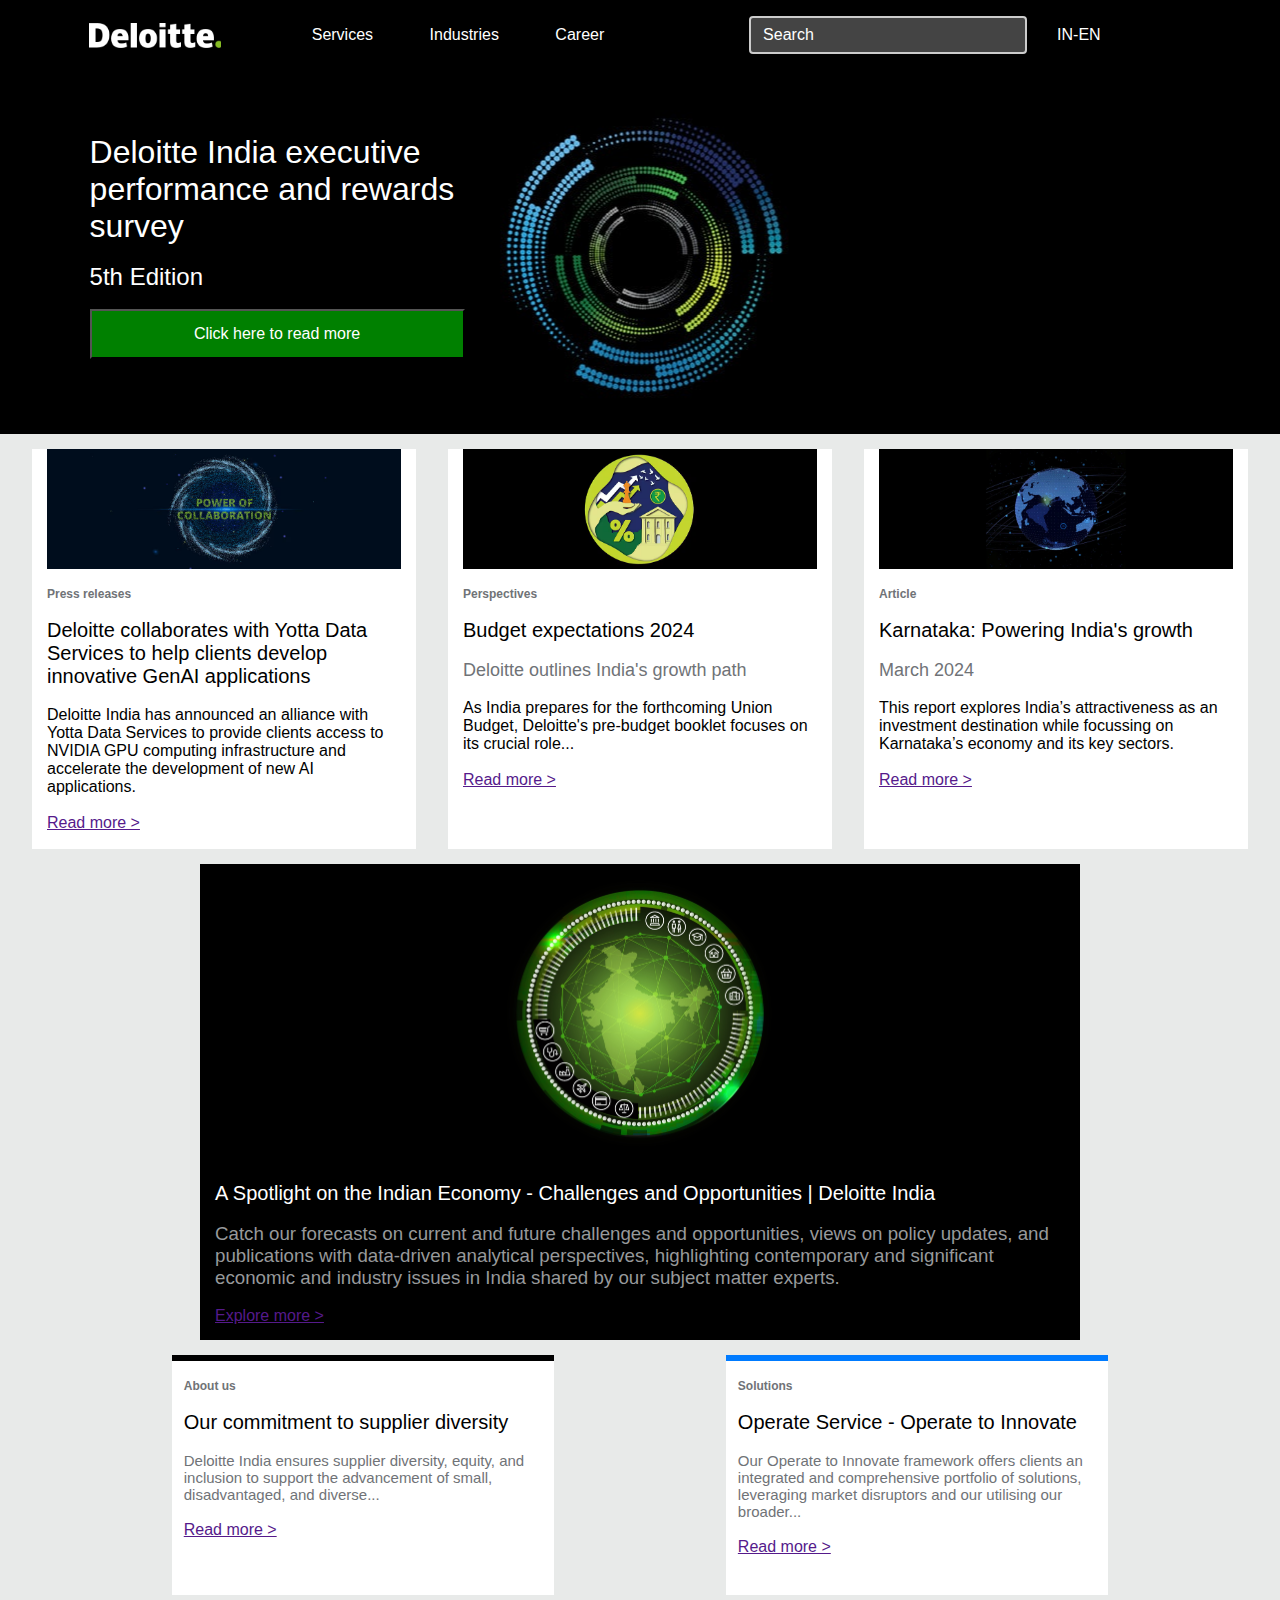
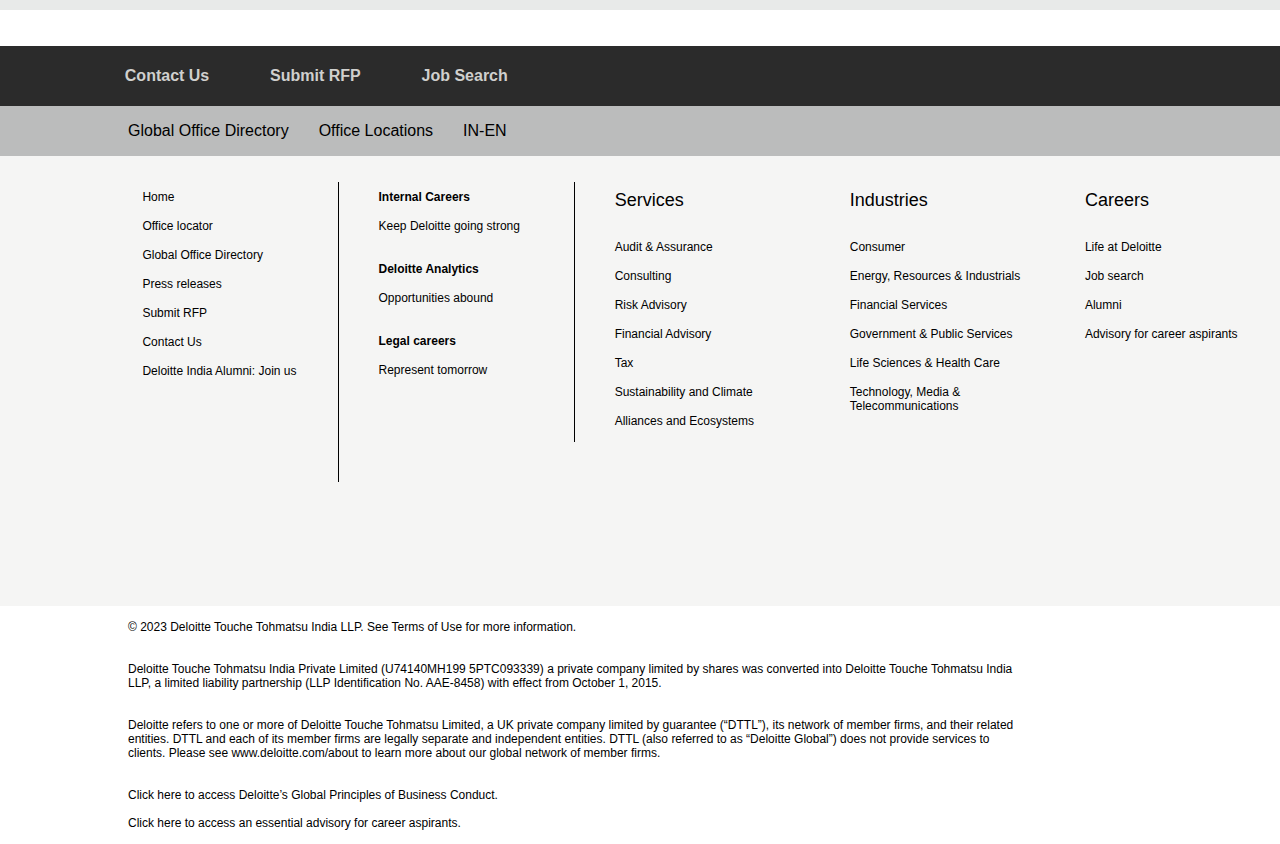
<file: Company Profile/index.html>
<!DOCTYPE html>
<html lang="en">
<head>
    <meta charset="UTF-8">
    <meta name="viewport" content="width=device-width, initial-scale=1.0">
    <title>Deloitte</title>
    <link rel="stylesheet" href="https://cdnjs.cloudflare.com/ajax/libs/font-awesome/6.5.2/css/all.min.css" integrity="sha512-SnH5WK+bZxgPHs44uWIX+LLJAJ9/2PkPKZ5QiAj6Ta86w+fsb2TkcmfRyVX3pBnMFcV7oQPJkl9QevSCWr3W6A==" crossorigin="anonymous" referrerpolicy="no-referrer" />
    <link rel="stylesheet" href="style.css">
</head>
<body>

    <header>
        <div class="navbar">
            
            <!-- LOGO -->
            <div class="logo"></div>


            <div class="nav-sic">
                <!-- SERVICES -->
                <div class="nav-services border">
                    <p>Services</p>&nbsp;
                    <i class="fa-solid fa-chevron-down"></i>
                </div>
                <!-- INDUSTRIES -->
                <div class="nav-industries border">
                    <p>Industries</p>&nbsp;
                    <i class="fa-solid fa-chevron-down"></i>
                </div>
                <!-- CAREER -->
                <div class="nav-career border">
                    <p>Career</p>&nbsp;
                    <i class="fa-solid fa-chevron-down"></i>
                </div>
            </div>

            
            <div class="nav-right">
                <!-- SEARCH -->
                <div class="nav-search nr">
                    <input placeholder="Search">
                    <div class="search-icon">
                        <i class="fa-solid fa-magnifying-glass"></i>
                    </div>
                </div>


                <!-- Contact -->
                <div class="world nr">
                    
                    <i class="fa-solid fa-globe"></i>
                    <p>IN-EN</p>
                    <div class="globe">
                        <i class="fa-solid fa-chevron-down"></i>
                    </div>
                </div>

                
                <div class="phone nr">
                    <i class="fa-solid fa-phone"></i>
                </div>

                <div class="profile nr">
                    <i class="fa-regular fa-user"></i>
                </div>
            </div>

        </div>
    </header>

    <div class="MAIN">

        <!-- FIRST PART -->
        <div class="hero-part1">
            <h1>Deloitte India executive <br>performance and rewards<br> survey</h1>
                <br><h2>5th Edition</h2> <br>
            <button class="but">Click here to read more</button>
        </div>

        <!-- BOXES -->
        <div class="articles">
    
            <div class="box1 box">
                <div class="box-content">
                <div class="boximage" style="background-image: url('image1.png'); background-size: cover; background-position: center;"></div><br>
                    <h5>Press releases</h5><br>
                    <div class="inner">
                        <h2 style="font-size: 20px;">Deloitte collaborates with Yotta Data Services to help clients develop innovative GenAI applications</h2>
                    </div>
                    <br><p>Deloitte India has announced an alliance with Yotta Data Services to provide clients access to 
                        NVIDIA GPU computing infrastructure and accelerate the development of new AI applications. </p>
                    <br>
                    <a href="">Read more ></a>
                </div>
            </div>
    
            <div class="box2 box">
                <div class="box-content">
                <div class="boximage" style="background-image: url('image2.png'); background-size: cover; background-position: center;"></div><br>
                    <h5>Perspectives</h5><br>
                    <div class="inner">
                        <h2 style="font-size: 20px;">Budget expectations 2024</h2><br>
                        <h3 style="font-size: 18px; color:#707377;font-weight: 300;"> Deloitte outlines India's growth path</h3>
                    </div>
                    <br><p>As India prepares for the forthcoming Union Budget, Deloitte's pre-budget booklet focuses on its crucial role... </p>
                    <br>
                    <a href="">Read more ></a>
                </div>
            </div>
    
            <div class="box3 box">
                <div class="box-content">
                <div class="boximage" style="background-image: url('image3.png'); background-size: cover; background-position: center;"></div><br>
                    <h5>Article</h5><br>
                    <div class="inner">
                        <h2 style="font-size: 20px;">Karnataka: Powering India's growth</h2><br>
                        <h3 style="font-size: 18px; color:#707377;font-weight: 300;"> March 2024</h3>
                    </div>
                    <br><p>This report explores India’s attractiveness as an investment destination while focussing on Karnataka’s economy and its key sectors.</p>
                    <br>
                    <a href="">Read more ></a>
                </div>
            </div>
    
        </div>
    
        <!-- BIG BOX -->
        <div class="bigbox">
            
            <div class="bigboximage" style="background-image: url('image5.png'); background-size: cover; background-position: center;"></div><br>
                <div class="inner">
                    <h2 style="font-size: 20px;">A Spotlight on the Indian Economy - Challenges and Opportunities | Deloitte India</h2>
                </div>
                <br><h3 style="color: #97999B; font-weight: 300;">Catch our forecasts on current and future challenges and opportunities, views on policy updates, and publications with data-driven analytical perspectives, highlighting contemporary and significant economic and industry issues in India shared by our subject matter experts.</h3>
                <br>
                <a href="">Explore more ></a>
                
        </div>

        <!-- DOWN BOXES -->
        <div class="two">
            <div class="minibox1 minibox">
                <br><h5>About us</h5><br>
                
                    <h2 style="font-size: 20px;">Our commitment to supplier diversity</h2>
                <br><p style="font-size: 15px; color:#707377;font-weight: 300;">Deloitte India ensures supplier diversity, equity, and inclusion to support the advancement of small, disadvantaged, and diverse...</p>
                <br>
                <a href="">Read more ></a> 
            </div>
            <div class="minibox2 minibox">
                <br><h5>Solutions</h5><br>
                    <h2 style="font-size: 20px;">Operate Service - Operate to Innovate</h2>
                <br><p style="font-size: 15px; color:#707377;font-weight: 300;">Our Operate to Innovate framework offers clients an integrated and comprehensive portfolio of solutions, leveraging market disruptors and our utilising our broader...</p>
                <br>
                <a href="">Read more ></a> 
            </div>
        </div>

    </div>
    <br><br>
    
    
    <footer>
        <!-- FIRST BAR -->
        <div class="first-bar">
            <a id="lastlinks" href="#">Contact Us   </a>
            <a id="lastlinks" href="#">Submit RFP  </a>
            <a id="lastlinks" href="#">Job Search </a>
        </div>

        <!-- SECOND BAR -->
        <div class="second-bar">
            <div class="first-world secbarele">
                <i class="fa-solid fa-location-dot"></i>
                <i class="fa-solid fa-globe"></i> 
                <a href="#">Global Office Directory</a>
            </div>
            <div class="office secbarele">
                <a href="#">Office Locations</a>
            </div>
            <div class="world secbarele">
                <i class="fa-solid fa-globe"></i>
                <a href="#">IN-EN</a>
                <div class="globe ">
                    <i class="fa-solid fa-chevron-down"></i>
                </div>
            </div>
        </div>

        <!-- THIRD (BIG) BAR -->
        <div class="third-bar">

            <div class="one-box bo">
                <ul>
                    <li><a href="#">Home</a></li>
                    <li><a href="#">Office locator</a></li>
                    <li><a href="#">Global Office Directory</a></li>
                    <li><a href="#">Press releases</a></li>
                    <li><a href="#">Submit RFP</a></li>
                    <li><a href="#">Contact Us</a></li>
                    <li><a href="#">Deloitte India Alumni: Join us</a></li>
                    <br>
                    <li>
                        <div>
                            <a href="https://www.facebook.com/DeloitteIndia" target="_blank"><i class="fa-brands fa-facebook social-media"></i></a>
                            <a href="https://twitter.com/Deloitteindia" target="_blank"><i class="fa-brands fa-x-twitter social-media"></i></a>
                            <a href="https://www.linkedin.com/company/deloitte/" target="_blank"><i class="fa-brands fa-linkedin social-media"></i></a>
                            <a href="https://www.youtube.com/user/INDeloitte" target="_blank"><i class="fa-brands fa-youtube social-media"></i></a>
                        </div>
                    </li>
                    <li><a href="https://www.instagram.com/deloitteindia/" target="_blank"><i class="fa-brands fa-square-instagram social-media"></i></a></li>
                    
                </ul>
            </div>
            
            <div class="onepointfive-box bo">
                <ul>
                    <li><h4><a href="#">Internal Careers</a></h4></li>
                    <li><a href="#">Keep Deloitte going strong</a></li><br>
                    <li><h4><a href="#">Deloitte Analytics</a></h4></li>
                    <li><a href="#">Opportunities abound</a></li><br>
                    <li><h4><a href="#">Legal careers</a></h4></li>
                    <li><a href="#">Represent tomorrow</a></li><br>
                </ul>
            </div>
            
            <div class="two-box bo">
                <ul>
                    <li><h3><a href="#">Services</a></h3></li><br>
                    <li><a href="#">Audit & Assurance</a></li>
                    <li><a href="#">Consulting</a></li>
                    <li><a href="#">Risk Advisory</a></li>
                    <li><a href="#">Financial Advisory</a></li>
                    <li><a href="#">Tax</a></li>
                    <li><a href="#">Sustainability and Climate</a></li>
                    <li><a href="#">Alliances and Ecosystems</a></li>
                </ul>
            </div>
            
            <div class="three-box bo">
                <ul>
                    <li><h3><a href="#">Industries</a></h3></li><br>
                    <li><a href="#">Consumer</a></li>
                    <li><a href="#">Energy, Resources & Industrials</a></li>
                    <li><a href="#">Financial Services</a></li>
                    <li><a href="#">Government & Public Services</a></li>
                    <li><a href="#">Life Sciences & Health Care</a></li>
                    <li><a href="#">Technology, Media & Telecommunications</a></li>
                </ul>
            </div>
            
            <div class="four-box bo">
                <ul>
                    <li><h3><a href="#">Careers</a></h3></li><br>
                    <li><a href="#">Life at Deloitte</a></li>
                    <li><a href="#">Job search</a></li>
                    <li><a href="#">Alumni</a></li>
                    <li><a href="#">Advisory for career aspirants</a></li>
                </ul>
            </div>
            
            
        </div>


        <!-- LAST PART -->
        <div class="lastpart"><br>
            &copy; 2023 Deloitte Touche Tohmatsu India LLP. See Terms of Use for more information.<br><br><br>
        Deloitte Touche Tohmatsu India Private Limited (U74140MH199 5PTC093339) a private company limited by shares was converted into Deloitte Touche Tohmatsu India LLP, a limited liability partnership (LLP Identification No. AAE-8458) with effect from October 1, 2015.<br><br><br>
        Deloitte refers to one or more of Deloitte Touche Tohmatsu Limited, a UK private company limited by guarantee (“DTTL”), its network of member firms, and their related entities. DTTL and each of its member firms are legally separate and independent entities. DTTL 
        (also referred to as “Deloitte Global”) does not provide services to clients. Please see www.deloitte.com/about to learn more about our global network of member firms.<br><br><br>
        Click here to access Deloitte’s Global Principles of Business Conduct.<br><br>
        Click here to access an essential advisory for career aspirants.<br><br>
        </div>
        
    </footer>


</body>
</html>
</file>
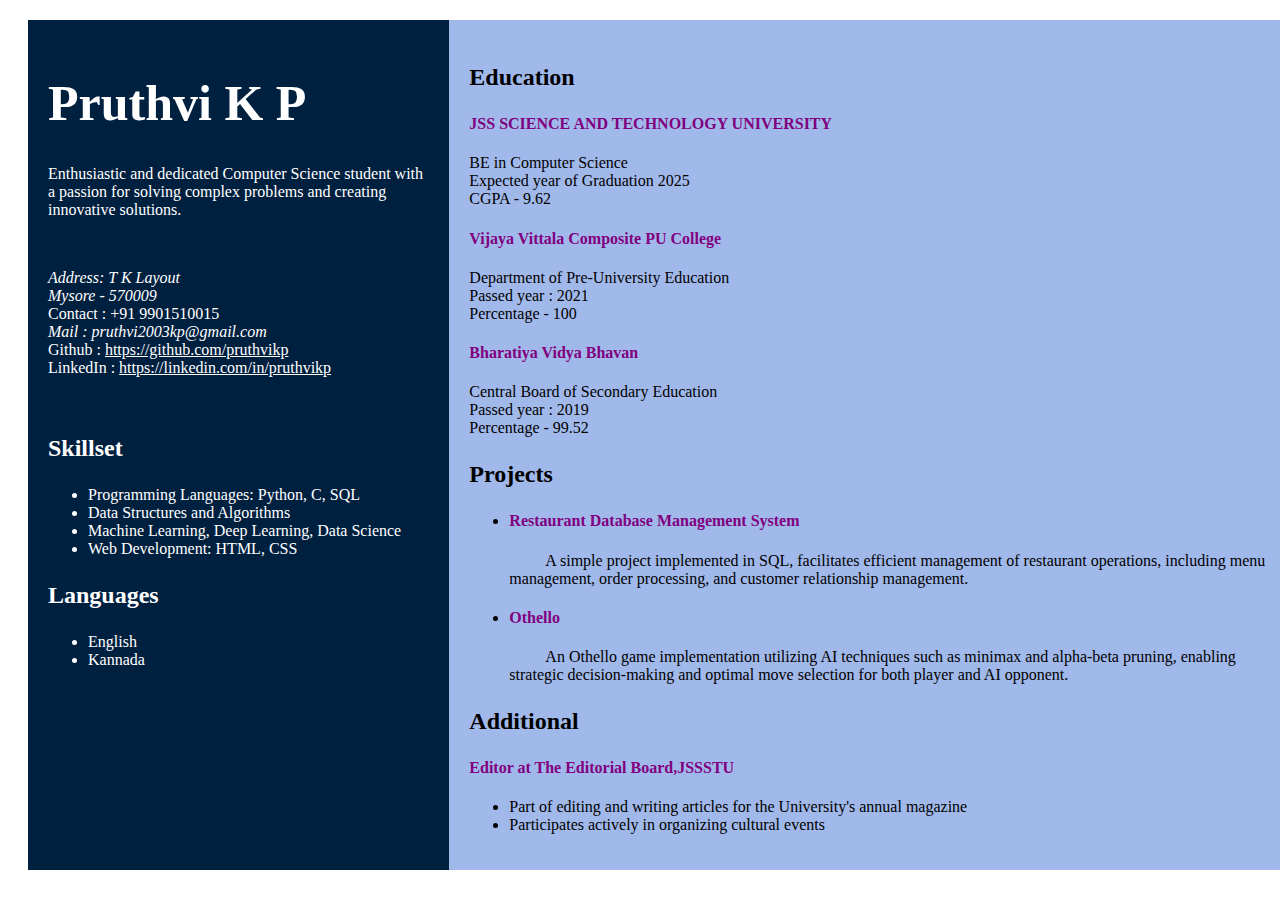
<file: Resume (Using HTML and CSS)/index.html>
<!DOCTYPE html>
<html>
    <head>
        <title>Resume</title>
        <link rel = "stylesheet" href="styles.css">
        <style>
            h1 {
                font-size: 50px;
            }
            h3 {
                font-size: 24px;
            }
            h4 {
                color: purple;
            }
        </style>
    </head>
    <body>
        <div class = "full">
            <div class = "left">
                <h1>Pruthvi K P</h1>
                <p>Enthusiastic and dedicated Computer Science student 
                    with a passion for solving complex problems and creating 
                    innovative solutions.
                </p><br>
                <p>
                    <address>Address: T K Layout<br>Mysore - 570009</address>
                    Contact : +91 9901510015<br>
                    <address>Mail : pruthvi2003kp@gmail.com</address>
                    Github : <a href = "https://github.com/pruthvikp" style="color: white;">https://github.com/pruthvikp</a><br>
                    LinkedIn : <a href = "https://linkedin.com/in/pruthvikp" style="color: white;">https://linkedin.com/in/pruthvikp</a>

                </p><br>
                <h3>Skillset</h3>
                    <ul>
                        <li>Programming Languages: Python, C, SQL</li>
                        <li>Data Structures and Algorithms</li>
                        <li>Machine Learning, Deep Learning, Data Science</li>
                        <li>Web Development: HTML, CSS</li>
                    </ul>
                <h3>Languages</h3>
                <ul>
                    <li>English</li>
                    <li>Kannada</li>
                </ul>
            </div>

            <div class="right">
                <div>
                    <h3>Education</h3>
                        <h4>JSS SCIENCE AND TECHNOLOGY UNIVERSITY</h4>
                        <p>BE in Computer Science<br>Expected year of Graduation 2025<br>CGPA - 9.62</p>
                        <h4>Vijaya Vittala Composite PU College</h4>
                        <p>Department of Pre-University Education<br>Passed year : 2021<br>Percentage - 100</p>
                        <h4>Bharatiya Vidya Bhavan</h4>
                        <p>Central Board of Secondary Education<br>Passed year : 2019<br>Percentage - 99.52</p>
                </div>
                <div>
                    <h3>Projects</h3>
                    <ul><li>
                      <h4>Restaurant Database Management System</h4>
                      <p>
                        &nbsp; &nbsp; &nbsp; &nbsp; &nbsp;A simple project implemented in SQL, facilitates efficient management of restaurant operations, including 
                        menu management, order processing, and customer relationship management.
                      </p>
                    </li>
                    <li>
                        <h4>Othello </h4>
                        <p>
                            &nbsp; &nbsp; &nbsp; &nbsp; &nbsp;An Othello game implementation utilizing AI techniques such as minimax and alpha-beta pruning,
                             enabling strategic decision-making and optimal move selection for both player and AI opponent.</p>
                            </li></ul>
                  </div>  
                  <div>
                    <h3>Additional</h3>
                    <h4>Editor at The Editorial Board,JSSSTU</h4>
                    <ul>
                        <li>Part of editing and writing articles for the University's annual magazine </li>
                        <li>Participates actively in organizing cultural events</li>
                    </ul>
                </div>          
            </div>
        </div>
    </body
</html>
</file>
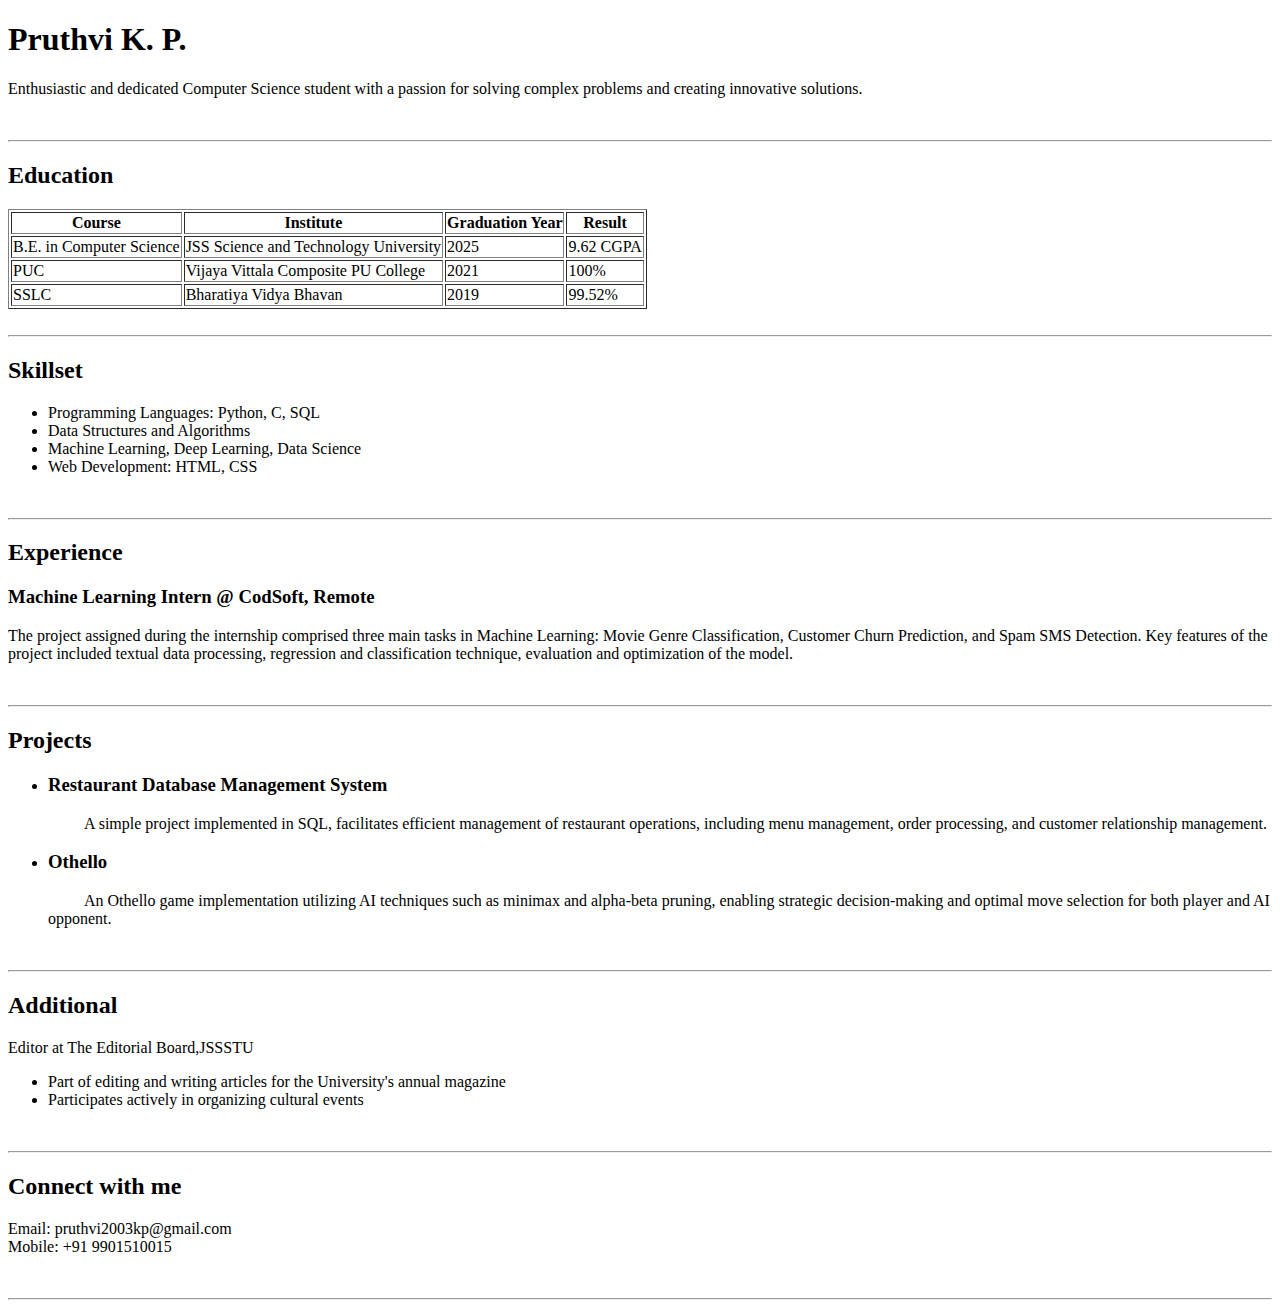
<file: resume.html>
<!DOCTYPE html>
<html lang="en">
<head>
    <meta charset="UTF-8">
    <meta name="viewport" content="width=device-width, initial-scale=1.0">
    <title>Pruthvi's Resume</title>
</head>
<body>
    <h1>Pruthvi K. P.</h1>
    <p>Enthusiastic and dedicated Computer Science student 
        with a passion for solving complex problems and creating 
        innovative solutions.
    </p>
    <br><hr>
    <h2>Education</h2>
    <table border="">
        <tr>
            <th>Course</th>
            <th>Institute</th>
            <th>Graduation Year</th>
            <th>Result</th>
        </tr>
        <tr>
            <td>B.E. in Computer Science</td>
            <td>JSS Science and Technology University</td>
            <td>2025</td>
            <td>9.62 CGPA</td>
        </tr>
        <tr>
            <td>PUC</td>
            <td>Vijaya Vittala Composite PU College</td>
            <td>2021</td>
            <td>100%</td>
        </tr>
        <tr>
            <td>SSLC</td>
            <td>Bharatiya Vidya Bhavan</td>
            <td>2019</td>
            <td>99.52%</td>
        </tr>
    </table>
    <br><hr>
    <div>
        <h2>Skillset</h2>
        <ul>
            <li>Programming Languages: Python, C, SQL</li>
            <li>Data Structures and Algorithms</li>
            <li>Machine Learning, Deep Learning, Data Science</li>
            <li>Web Development: HTML, CSS</li>
        </ul>
      </div>
      <br><hr>
      <div>
        <h2>Experience</h2>
        <div>
          <h3>Machine Learning Intern @ CodSoft, Remote</h3>
          <p>
            The project assigned during the internship comprised three main tasks in Machine Learning: 
            Movie Genre Classification, Customer Churn Prediction, and Spam SMS Detection.
            Key features of the project included textual data processing, regression and 
            classification technique, evaluation and optimization of the model.         
          </p>
        </div>
      </div>
      <br><hr>
    <div>
        <h2>Projects</h2>
        <ul><li>
          <h3>Restaurant Database Management System</h3>
          <p>
            &nbsp; &nbsp; &nbsp; &nbsp; &nbsp;A simple project implemented in SQL, facilitates efficient management of restaurant operations, including 
            menu management, order processing, and customer relationship management.
          </p>
        </li>
        <li>
            <h3>Othello </h3>
            <p>
                &nbsp; &nbsp; &nbsp; &nbsp; &nbsp;An Othello game implementation utilizing AI techniques such as minimax and alpha-beta pruning,
                 enabling strategic decision-making and optimal move selection for both player and AI opponent.</p>
                </li></ul>
      </div>
    <br><hr>
    
      <div>
        <h2>Additional</h2>
        <p>Editor at The Editorial Board,JSSSTU</p>
        <ul>
            <li>Part of editing and writing articles for the University's annual magazine </li>
            <li>Participates actively in organizing cultural events</li>
        </ul>
      </div>
      <br><hr>
      <div>
        <h2>Connect with me</h2>
        <p>Email: pruthvi2003kp@gmail.com
        <br>Mobile: +91 9901510015</p>
      </div>
      <br><hr>
</body>
</html>
</file>
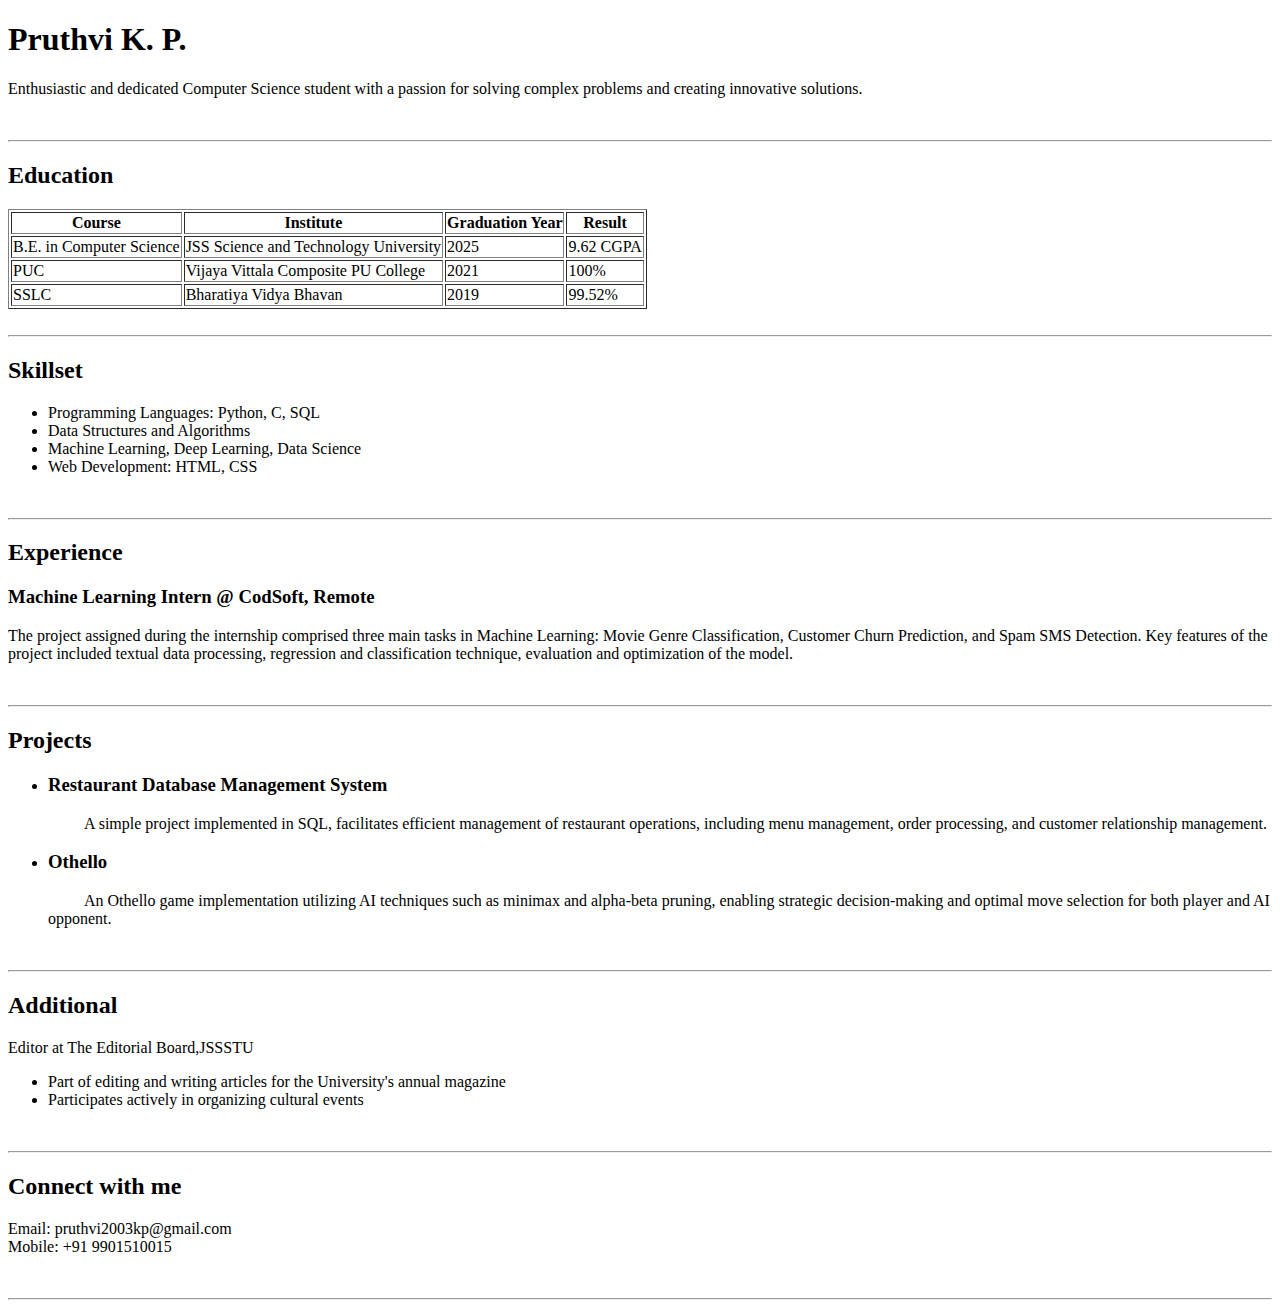
<file: Resume (using only HTML)/resume.html>
<!DOCTYPE html>
<html lang="en">
<head>
    <meta charset="UTF-8">
    <meta name="viewport" content="width=device-width, initial-scale=1.0">
    <title>Pruthvi's Resume</title>
</head>
<body>
    <h1>Pruthvi K. P.</h1>
    <p>Enthusiastic and dedicated Computer Science student 
        with a passion for solving complex problems and creating 
        innovative solutions.
    </p>
    <br><hr>
    <h2>Education</h2>
    <table border="">
        <tr>
            <th>Course</th>
            <th>Institute</th>
            <th>Graduation Year</th>
            <th>Result</th>
        </tr>
        <tr>
            <td>B.E. in Computer Science</td>
            <td>JSS Science and Technology University</td>
            <td>2025</td>
            <td>9.62 CGPA</td>
        </tr>
        <tr>
            <td>PUC</td>
            <td>Vijaya Vittala Composite PU College</td>
            <td>2021</td>
            <td>100%</td>
        </tr>
        <tr>
            <td>SSLC</td>
            <td>Bharatiya Vidya Bhavan</td>
            <td>2019</td>
            <td>99.52%</td>
        </tr>
    </table>
    <br><hr>
    <div>
        <h2>Skillset</h2>
        <ul>
            <li>Programming Languages: Python, C, SQL</li>
            <li>Data Structures and Algorithms</li>
            <li>Machine Learning, Deep Learning, Data Science</li>
            <li>Web Development: HTML, CSS</li>
        </ul>
      </div>
      <br><hr>
      <div>
        <h2>Experience</h2>
        <div>
          <h3>Machine Learning Intern @ CodSoft, Remote</h3>
          <p>
            The project assigned during the internship comprised three main tasks in Machine Learning: 
            Movie Genre Classification, Customer Churn Prediction, and Spam SMS Detection.
            Key features of the project included textual data processing, regression and 
            classification technique, evaluation and optimization of the model.         
          </p>
        </div>
      </div>
      <br><hr>
    <div>
        <h2>Projects</h2>
        <ul><li>
          <h3>Restaurant Database Management System</h3>
          <p>
            &nbsp; &nbsp; &nbsp; &nbsp; &nbsp;A simple project implemented in SQL, facilitates efficient management of restaurant operations, including 
            menu management, order processing, and customer relationship management.
          </p>
        </li>
        <li>
            <h3>Othello </h3>
            <p>
                &nbsp; &nbsp; &nbsp; &nbsp; &nbsp;An Othello game implementation utilizing AI techniques such as minimax and alpha-beta pruning,
                 enabling strategic decision-making and optimal move selection for both player and AI opponent.</p>
                </li></ul>
      </div>
    <br><hr>
    
      <div>
        <h2>Additional</h2>
        <p>Editor at The Editorial Board,JSSSTU</p>
        <ul>
            <li>Part of editing and writing articles for the University's annual magazine </li>
            <li>Participates actively in organizing cultural events</li>
        </ul>
      </div>
      <br><hr>
      <div>
        <h2>Connect with me</h2>
        <p>Email: pruthvi2003kp@gmail.com
        <br>Mobile: +91 9901510015</p>
      </div>
      <br><hr>
</body>
</html>
</file>
<file: Company Profile/style.css>
*{
    margin:0;
    font-family: 'Open Sans', Verdana, Helvetica, sans-serif;
    border: border-box;
}

.navbar{
    height: 70px;
    background-color: #000000;
    color: white;
    display: flex;
    align-items: center;
    justify-content: space-evenly;
}

.logo{
    height: 25px;
    width: 132px;
    background-image: url("deloitte_logo.png");
    background-size:cover;
    
}

.border{
    border: 1px solid transparent;
}

.border:hover{
    background-color: black;
    /* margin-bottom: 5px; */
    border-bottom:5px solid green;    
    padding-bottom: 15px;
}


.nav-sic{
    display: flex;
    justify-content: space-evenly;
    align-items: center;
    
}
.nav-services{
    display: flex;
    align-items: center;
    margin-right: 50px;
}
.nav-industries{
    display: flex;
    align-items: center;
    margin-right: 50px;
}
.nav-career{
    display: flex;
    align-items: center;
    margin-right: 50px;
}

.nav-right{
    display: flex;
    justify-content: space-evenly;
    align-items: center;
}

.nr{
    margin-right: 30px;
}
.nav-search {
    position: relative;
    display: flex;
    align-items: center;
}

.nav-search input {
    padding: 8px 12px;
    border: 2px solid #ccc;
    border-radius: 4px;
    font-size: 16px;
    width: 250px;
    background-color: #444; /* Dark grey background color */
    color: #ddd; /* Lighter text color */
    outline: none; /* Remove default outline */
}

.nav-search input::placeholder {
    color: #fff; /* White color for the placeholder text */
}
.nav-search .search-icon {
    position: absolute;
    right: 10px;
    cursor: pointer;
}

.nav-search .search-icon i {
    font-size: 20px;
    color: #fff; /* White color for the icon */
}

/* Style the input on focus */
.nav-search input:focus {
    border-color: #007bff;
    box-shadow: 0 0 5px rgba(0, 123, 255, 0.5);
}

/* Style the icon on hover */
.nav-search .search-icon:hover i {
    color: #007bff;
}

.world{
    display: flex;
}

.MAIN{
    background-color: #e8eae9;
}
.hero-part1{
    background-image: url("deloitte_image1.jpeg");
    background-position: center;
    display: block;
    background-size: auto;
    height: 300px;
    color: white;
    padding-left: 7%;
    padding-top: 5%;
}

h1 {
    font-weight: 300;
    font-size: 2em;
}
h2{
    font-weight: 300;
}

.but{
    height: 50px;
    width: 375px;
    background-color: green;
    color: #ffffff;
    font-size: 16px;
}

.but:hover{
    color: #000000;
    background-color: rgb(4, 170, 4);   
}

/* BOXES */
.articles{
    display: flex;
    justify-content: space-evenly;
    background-color: #e8eae9;
}
.box{
    height: 400px;
    width: 30%;
    background-color: white;
    margin-top: 15px;
    /* margin-left: 50px;
    margin-right: 50px; */
}

.boximage{
    height: 120px;
}

.box-content{
    margin-left:15px;
    margin-right: 15px;
}

h5{
    color: #707377;
    font-size: 12px;
    font-weight: bold;
}

.bigbox{
    background-color: rgb(0, 0, 0);
    color: #ffffff;
    margin-top: 15px;
    margin-left: 200px;
    margin-right: 200px;
    padding-left: 15px;
    padding-right: 15px;
    padding-bottom: 15px;
}

.bigboximage{
    height: 300px;
}

.two{
    display: flex;
    justify-content: space-evenly;
    height: 270px;
}

.minibox{
    /* height: 250px; */
    width: 28%;
    background-color: white;
    margin-top: 15px;
    margin-bottom: 15px;

    padding-left: 12px;
    padding-right: 12px;
}
.minibox1{
    border-top: 6px solid #000000;
}
.minibox2{
    border-top: 6px solid #007bff;
}

.first-bar{
    background-color: #2b2b2b;
    color: white;
    height: 60px;
    display: flex;
    align-items: center;
    justify-content: flex-start;
    /* margin-top: 0%; */
    padding-left: 5%;
}
#lastlinks{
    color: #d0d0ce;
    font-size: 16px;
    font-weight: 550;
    text-decoration: none;
    margin-left: 5%;
}

#lastlinks:hover{
    color: green;
    
}
.second-bar{
    background-color: #bbbcbc;
    height: 50px;
    display: flex;
    align-items: center;
    justify-content: flex-start;
    padding-left: 10%;
}

.secbarele{
    margin-right: 30px;
}
.secbarele a {
    display: inline;
    margin: 0;
    text-decoration: none;
    color: #000000;
}

.secbarele:hover a {
    text-decoration: underline;
}


.third-bar{
    background-color: #f5f5f4;
    height: 450px;
    font-size: 12px;
    display: flex;
    justify-content: space-evenly;
}

.bo{
    /* border: 1px solid black; */
    height: 300px;
    width: 19%;
    margin-top: 2%;
}

.bo h3 {
    font-weight: 200;
    font-size: 18px;
}
.bo a{
    text-decoration: none;
    color: #000000;
}

.bo a:hover{
    text-decoration: underline;
}
.one-box{
    border-right: 0.1px solid black;
    height: 300px;
    margin-left: 8%;
}
.onepointfive-box{
    border-right: 0.2px solid #000000;
    height: 260px;
}

ul {
    list-style-type: none; 
    margin : 8px 0px 10px;
}

li {
    margin-bottom: 15px; 
}

.social-media{
    font-size: 25px;
    padding-right: 5px;
}
.social-media:hover {
    color: blue; 
    cursor: pointer; 

}

.social-media {
    font-size: 24px; /* Adjust size of icons */
}


.fa-facebook:hover {
    color: #3b5998; /* Facebook's official blue */
}

.fa-linkedin:hover {
    color: #0077B5; /* LinkedIn's official blue */
}

.fa-twitter:hover {
    color: #1DA1F2; /* Twitter's official blue */
}

.fa-youtube:hover {
    color: #FF0000; /* YouTube's official red */
}

.fa-square-instagram:hover {
    color: #833AB4; /* Instagram's official purple */
}
.lastpart {
    background-color: white ;
    color: black;
    margin-left: 10%;
    margin-right: 20%;
    font-size: 12px;
}
</file>
<file: Resume (Using HTML and CSS)/styles.css>
.full {
    width: 100%;
    margin: 20px;
    display: grid;
    grid-template-columns: 1fr 2fr;          
 }
 .left {
     position: initial;
     padding: 20px;
     background-color: #00203f;
     color: white;
 }
 .right {
    position: initial;
    padding: 20px;
    background-color: rgb(161, 185, 234);
 }
</file>
